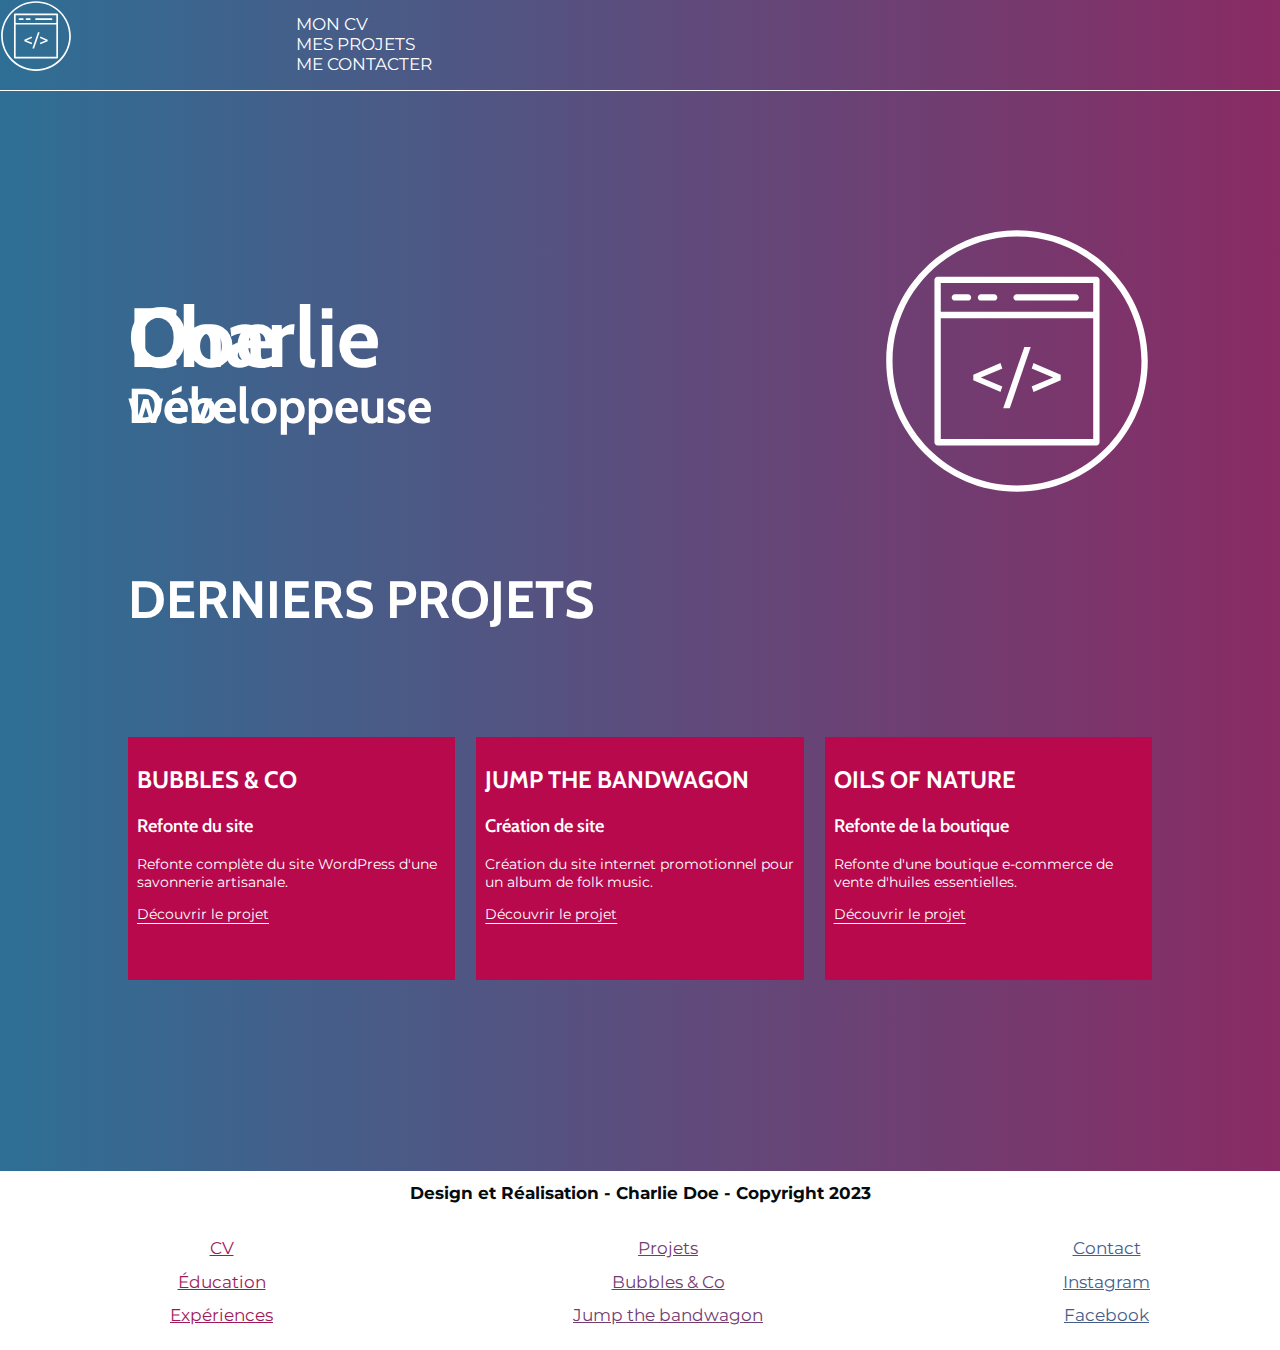
<file: index.html>
<!DOCTYPE html>
<html lang="fr">
    <head>
        <meta charset="utf-8" />
        <title> Maquette 1 </title>
        <link rel="preconnect" href="https://fonts.googleapis.com">  
        <link rel="preconnect" href="https://fonts.gstatic.com" crossorigin>  
        <link href="https://fonts.googleapis.com/css2?family=Cabin:wght@600;700&family=Montserrat:ital,wght@0,200;0,400;0,600;1,400&display=swap" rel="stylesheet">
        <link rel="stylesheet" href="style.css" />
            
    </head>
    
    <body>
        
        <header>
            <img src = "webdev.svg"/> 
            <nav>
                <ul>
                    <li> <a href="#"> MON CV </a> </li>
                    <li> <a href="#"> MES PROJETS </a> </li>
                    <li> <a href="#"> ME CONTACTER </a> </li>
                </ul>
            </nav>
        </header>
        
        <main>
            <section id="section1">
                <section>
                    <h2>Charlie Doe</h2>
                    <p>Développeuse web</p>
                </section>
                <section>
                    <img src="webdev.svg"/>
                </section>
            </section>
            
            <section id="section2">
                <h2>DERNIERS PROJETS</h2>
            </section>
            
            <section id="section3">
                    <ul>
                        <li>
                            <article>
                                <h2>BUBBLES & CO</h2>
                                <h3>Refonte du site</h3>
                                <p>Refonte complète du site WordPress d'une savonnerie artisanale.</p>
                                <a href = "#">Découvrir le projet</a>
                            </article>
                        </li>
                        <li>
                            <article>
                                <h2>JUMP THE BANDWAGON</h2>
                                <h3>Création de site</h3>
                                <p>Création du site internet promotionnel pour un album de folk music.</p>
                                <a href = "#">Découvrir le projet</a>
                            </article>
                        </li>
                        <li>    
                            <article>
                                <h2>OILS OF NATURE</h2>
                                <h3>Refonte de la boutique</h3>
                                <p>Refonte d'une boutique e-commerce de vente d'huiles essentielles.</p>
                                <a href = "#">Découvrir le projet</a>
                            </article>
                        </li>
                    </ul>
    
            </section>
            
            <section id="section4">
            </section>
            
        </main>
        
        <footer>
            
            <h2>Design et Réalisation - Charlie Doe - Copyright 2023</h2>
            
            <section>
                <ul>
                    <li><a href = "#">CV</a></li>
                    <li><a href = "#">Éducation</li>
                    <li><a href = "#">Expériences</li>
                </ul>
                <ul>
                    <li><a href = "#">Projets</li>
                    <li><a href = "#">Bubbles & Co</li>
                    <li><a href = "#">Jump the bandwagon</li>
                </ul>
                <ul>
                    <li><a href = "#">Contact</li>
                    <li><a href = "#">Instagram</li>
                    <li><a href = "#">Facebook</li>
                </ul>
                
            </section>
            
        </footer>
        
    </body>
</html>
</file>
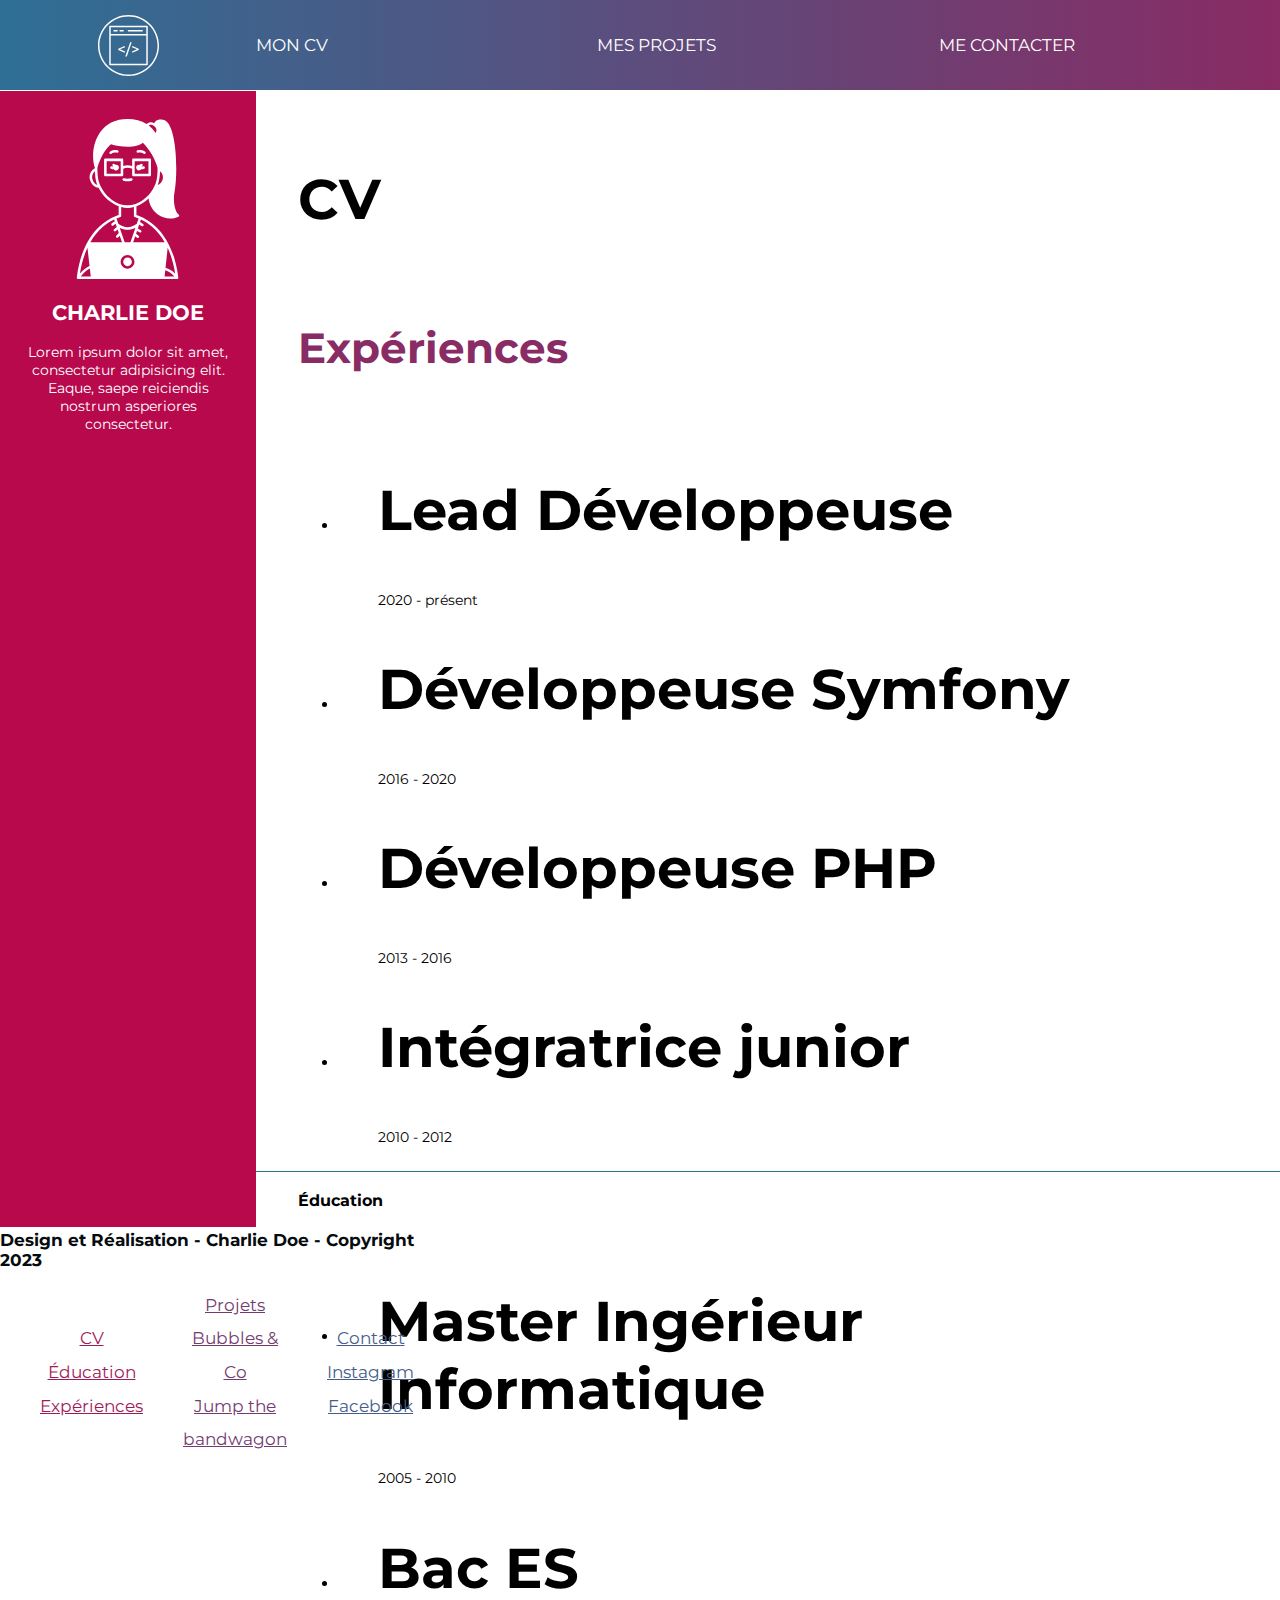
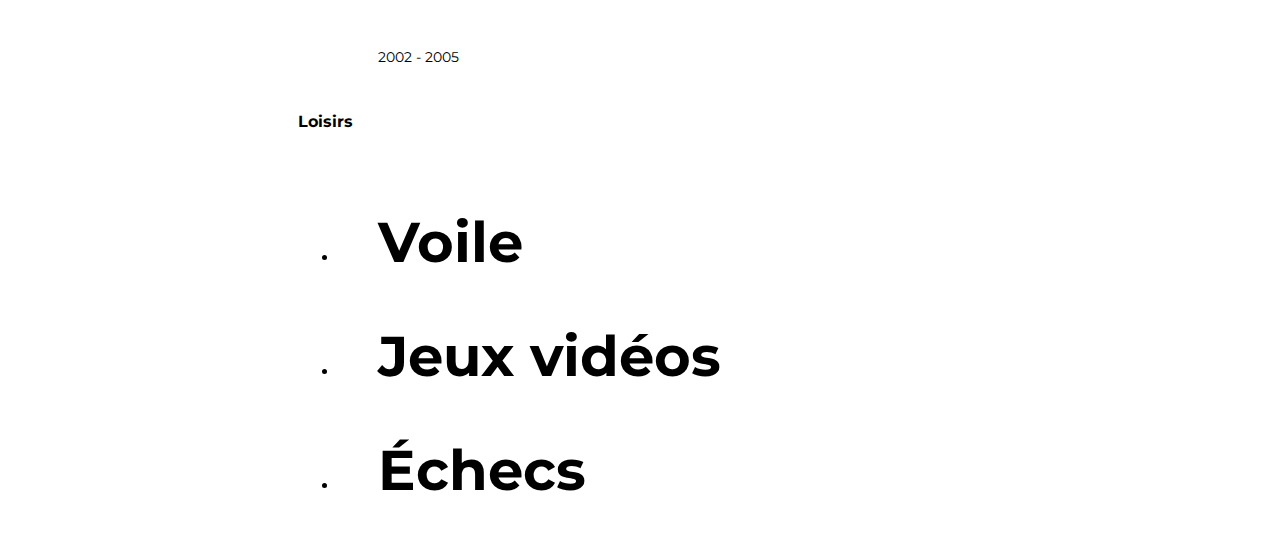
<file: Mon CV.html>
<!DOCTYPE html>
<html lang="fr">
    <head>
        <meta charset="utf-8" />
        <title> Mon CV </title>
        <link rel="preconnect" href="https://fonts.googleapis.com">  
        <link rel="preconnect" href="https://fonts.gstatic.com" crossorigin>  
        <link href="https://fonts.googleapis.com/css2?family=Cabin:wght@600;700&family=Montserrat:ital,wght@0,200;0,400;0,600;1,400&display=swap" rel="stylesheet">
        <link rel="stylesheet" href="style.1.css" />
            
    </head>
    
    <body>
        
        <header>
            <img src = "webdev.svg"/> 
            <nav>
                <ul>
                    <li> <a href="Mon CV.html"> MON CV </a> </li>
                    <li> <a href="#"> MES PROJETS </a> </li>
                    <li> <a href="#"> ME CONTACTER </a> </li>
                </ul>
            </nav>
        </header>
        
        <main>
            <figure id="presentationCharlieDoe">
                <img src = "developer.svg" />
                <h2>CHARLIE DOE</h2>
                <p>Lorem ipsum dolor sit amet, consectetur adipisicing elit. Eaque, saepe reiciendis nostrum asperiores consectetur.</p>
            </figure>
            
            <section id="CV">
                <h2>CV</h2>
                
                <h3 id = "Experiences">Expériences</h3>
                
                <ul>
                    <li>
                        <figure>
                            <h2>Lead Développeuse</h2>
                            <p>2020 - présent</p>
                            <p class = "détails1"></p>
                        </figure>
                    </li>
                    <li>
                        <figure>
                            <h2>Développeuse Symfony</h2>
                            <p>2016 - 2020</p>
                            <p class = "détails2"></p>
                        </figure>
                    </li>                        
                    <li>
                        <figure>
                            <h2>Développeuse PHP</h2>
                            <p>2013 - 2016</p>
                            <p class = "détails3"></p>
                        </figure>
                    </li>
                    <li>
                        <figure>
                            <h2>Intégratrice junior</h2>
                            <p>2010 - 2012</p>
                            <p class = "détails4"></p>
                        </figure>
                    </li>
                </ul>


                <h3 id = "Education">Éducation</h3>   
                
                <ul>
                        <li>
                            <figure>
                                <h2>Master Ingérieur Informatique</h2>
                                <p>2005 - 2010</p>
                                <p class = "détails5"></p>
                            </figure>
                        </li>
                        <li>
                            <figure>
                                <h2>Bac ES</h2>
                                <p>2002 - 2005</p>
                                <p class = "détails6"></p>
                            </figure>
                        </li>              
                </ul>
                
                <h3 id = "Loisirs">Loisirs</h3>    
                
                <ul>
                        <li>
                            <figure>
                                <h2>Voile</h2>     
                                <p class = "détails7"></p>
                            </figure>
                        </li>
                        
                        <li>
                            <figure>
                                <h2>Jeux vidéos</h2>     
                                <p class = "détails8"></p>
                            </figure>
                        </li>
                        
                        
                        <li>
                            <figure>
                                <h2>Échecs</h2>     
                                <p class = "détails9"></p>
                            </figure>
                        </li>
                </ul>
                
            </section>
       
        <footer>
            
            <h2>Design et Réalisation - Charlie Doe - Copyright 2023</h2>
            
            <section>
                <ul>
                    <li><a href = "#">CV</a></li>
                    <li><a href = "#">Éducation</li>
                    <li><a href = "#">Expériences</li>
                </ul>
                <ul>
                    <li><a href = "#">Projets</li>
                    <li><a href = "#">Bubbles & Co</li>
                    <li><a href = "#">Jump the bandwagon</li>
                </ul>
                <ul>
                    <li><a href = "#">Contact</li>
                    <li><a href = "#">Instagram</li>
                    <li><a href = "#">Facebook</li>
                </ul>
                
            </section>
            
        </footer>
        
    </body>
</html>
</file>
<file: style.css>
html 
{
    font-family: 'Montserrat', sans-serif;
    font-size : 14px;
}

body 
{
    margin:0;
    padding:0;
    height: 100vh;
    width: 100vw;
    display: grid;
    grid-template-rows: 10vh 120vh 20vh;
}   
   
body header
{
    height: 10vh;
    background: linear-gradient(to right, #2E6F95, #455E89, #5C4D7D, #723C70, #892B64);
    display : grid;
    grid-template-columns: 20% 80%;
}

body header img
{
    /*margin : 0;*/
    /*padding : 0;*/
    /*align-self : center;*/
    /*height : 7vh;*/
    /*align-self : center;*/
    /*justify-self : center;*/
    
    margin:0;
    display: flex;
    justify-content: center;
    align-items: center;
    height : 8vh;
}
}

body header nav ul
{
    height: 100%;
    margin: 0;
    padding : 0;
    display : grid;
    grid-template-columns: repeat(3,1fr);
    list-style:none;
    align-self : center;
}
    
body > header > nav > ul > li
{
    align-self : center;
    list-style:none;
    font-size : 1.2rem;
    font-family: 'Montserrat', sans-serif;
}

body > header > nav > ul > li > a
{
    color : #ffffff;
    text-decoration : none;
    align-self : center;
}

body main
{
    height: 120vh;
    border-top : 1px solid #ffffff;
    background: linear-gradient(to right, #2E6F95, #455E89, #5C4D7D, #723C70, #892B64);
    display : grid;
    grid-template-rows : 40% 10% 30% 20%;
    grid-template-columns:10% 80% 10%;
}

#section1
{
    height :60vh;
    display : grid;
    grid-row : 1/2;
    grid-column : 2/3;
    grid-template-columns : 1fr 1fr;
    color : white;
}

#section1 section
{
    align-self : center;
}

#section1 h2
{
    display : grid;
    grid-column : 1/2;
    font-family:'Cabin', sans-serif;
    font-size : 6rem;
    font-weight : 700;
    line-height : 0;
}

#section1 p
{
    display : grid;
    grid-column : 1/2;
    font-family:'Cabin';
    font-size : 3.5rem;
    font-weight : 700;
    line-height : 0;
}

#section1 section:last-of-type
{
    display : grid;
    grid-row : 1/2;
    grid-column : 3/4;
}

#section1 section:last-of-type img
{
    height : 30vh;
    align-self : center;
}

#section2
{
    height : 10vh; 
    display : grid;
    grid-row : 2/3;
    grid-column : 2/3;
    color : white;
    font-family: Cabin;
    font-size : 2.5rem;
    font-weight : 700;
}

#section3
{
    height : 25vh;
    display : grid;
    grid-row : 3/4;
    grid-column : 2/3;
    color : white;
    column-gap : 2vh;
    align-self : center;
}

#section3 ul
{
    display: grid;
    grid-template-columns: repeat(3, 1fr);
    column-gap: 1.5rem;
    list-style: none;
    margin:0;
    padding:0;
    margin-top: 4rem;
}

#section3 ul li article
{
    height : 25vh;
    align-self : center;
    background-color:#b7094c;
    padding : 1vh;
}

#section3 ul li article:first-of-type
{
    grid-column:1/2;
}    

#section3 ul li article:nth-of-type(2)
{
    grid-column:2/3;
}   

#section3 ul li article:last-of-type
{
    grid-column:3/4;
}    

#section3 h2
{
    color : white;
    font-family : Cabin;
    font-size : 1.7rem;
    font-weight : 700;
}

#section3 h3
{
    font-family:Cabin;
    font-size : 1.3rem;
    font-weight : 600;
}

#section3 p
{
    font-family:Montserrat;
}

#section3 a
{
    font-family: Montserrat;
    text-underline-offset : 0.25rem;
    color : white;
}


#section4
{
    height : 25vh;
    display : grid;
    grid-row : 4/5;
    grid-column : 2/3;
}

footer
{
    height : 20vh ;
    display: grid;
    grid-template-rows : 5vh 15vh;
    font-family:Montserrat;
}

footer h2
{
    grid-row : 1/2;
    justify-self: center;
    color: #060b0e;
    font-size : 1.2rem;
    align-self:center;
}

footer section
{
    grid-row : 2/3;
    display: grid;
    grid-template-columns : repeat (3,1fr);
}

footer section ul
{
    list-style:none;
    align-self:center;
    text-align:center;
    font-size : 1.2rem;
    line-height : 2;
}

footer section ul:first-of-type
{
    grid-row : 2/3;
    grid-column : 1/2;
    justify-self:center;
    align-self:center;
    list-style:none;
}

footer section ul:first-of-type li a
{
        color : #a01a58;
}

footer section ul:nth-of-type(2)
{
    grid-row : 2/3;
    grid-column : 2/3;
    justify-self:center;
    align-self:center;
}

footer section ul:nth-of-type(2) li a
{
    color : #723c70;
}

footer section ul:last-of-type
{
    grid-row : 2/3;
    grid-column : 3/4;
    justify-self:center;
    align-self:center;
}

footer section ul:last-of-type li a
{
    color : #455e89;
}

footer li a:link
{
    justify-self:center;
}
</file>
<file: style.1.css>
html 
{
    font-family: 'Montserrat', sans-serif;
    font-size : 14px;
}

body 
{
    margin:0;
    padding:0;
    height: 100vh;
    width: 100vw;
    display: grid;
    grid-template-rows: 10vh 120vh 20vh;
}   
   
body header
{
    height: 10vh;
    background: linear-gradient(to right, #2E6F95, #455E89, #5C4D7D, #723C70, #892B64);
    display : grid;
    grid-template-columns: 20% 80%;
}

body header img
{
    margin : 0;
    padding : 0;
    align-self : center;
    height : 7vh;
    align-self : center;
    justify-self : center;
}

body header nav ul
{
    height: 100%;
    margin: 0;
    padding : 0;
    display : grid;
    grid-template-columns: repeat(3,1fr);
    list-style:none;
    align-self : center;
}
    
body > header > nav > ul > li
{
    align-self : center;
    list-style:none;
    font-size : 1.2rem;
}

body > header > nav > ul > li > a
{
    color : #ffffff;
    text-decoration : none;
    align-self : center;
}

/*MAIN*/

main
{
    height: 120vh;
    border-top : 1px solid #ffffff;
    border-bottom : 1px solid #2E6F95;
    display : grid;
    grid-template-columns : 20% 80%;
    column-gap:1rem;
}

/*COLONNE DE GAUCHE*/

#presentationCharlieDoe
{
    height: 120vh;
    margin : 0;
    padding : 2rem;
    grid-column :1/2;    
    background-color : #b7094c;
    color : white;
    text-align : center;
}

#presentationCharlieDoe img
{
    justify-self:center;
    align-self:center;
    width : 80%;
}

#presentationCharlieDoe h2
{
    justify-self:center;
    text-align : center;
    font-size : 1.5rem;
    }

#presentationCharlieDoe p
{
    justify-self:center;
    text-align : center;
    font-size : 1rem;
}


/*COLONNE DE DROITE*/

#CV
{
    height: 120vh;
    margin : 0;
    padding : 2rem;
    display : grid;
    grid-template-rows:2fr 1fr 5fr 1fr 3fr 1fr 3fr;
    grid-column :2/3; 
}

#CV h2
{
    grid-row : 1/2;
    font-size : 4rem;
    font-weight : 700;
}

#CV h3:first-of-type
{
    grid-row : 2/3;
    font-size : 3rem;
    color : #892B64;
}

#CV h3:first-of-type ul
{
    grid-row : 3/4;
    color : white;
    font-size : 2rem;
    list-style:none;
}

#CV h3:nth-of-type(2)
{
    grid-row : 4/5;
}

#CV h3:nth-of-type(2) ul
{
   grid-row : 5/6;
    color : white;
    font-size : 2rem;
    list-style:none;
}

#CV h3:nth-of-type(3)
{
   grid-row : 6/7;
}

#CV h3:nth-of-type(3) ul
{
   grid-row : 7/8;
   color : white;
   font-size : 2rem;
   list-style:none;
}


footer
{
    grid-row : 3/4;
    height : 20vh ;
    display: grid;
    grid-template-rows : 5vh 15vh;
    font-family:Montserrat;
}

footer h2
{
    grid-row : 1/2;
    justify-self: center;
    color: #060b0e;
    font-size : 1.2rem;
    align-self:center;
}

footer section
{
    grid-row : 2/3;
    display: grid;
    grid-template-columns : repeat (3,1fr);
}

footer section ul
{
    list-style:none;
    align-self:center;
    text-align:center;
    font-size : 1.2rem;
    line-height : 2;
}

footer section ul:first-of-type
{
    grid-row : 2/3;
    grid-column : 1/2;
    justify-self:center;
    align-self:center;
    list-style:none;
}

footer section ul:first-of-type li a
{
        color : #a01a58;
}

footer section ul:nth-of-type(2)
{
    grid-row : 2/3;
    grid-column : 2/3;
    justify-self:center;
    align-self:center;
}

footer section ul:nth-of-type(2) li a
{
        color : #723c70;
}

footer section ul:last-of-type
{
    grid-row : 2/3;
    grid-column : 3/4;
    justify-self:center;
    align-self:center;
}

footer section ul:last-of-type li a
{
    color : #455e89;
}

footer li a:link
{
    justify-self:center;
 }

.css
</file>
